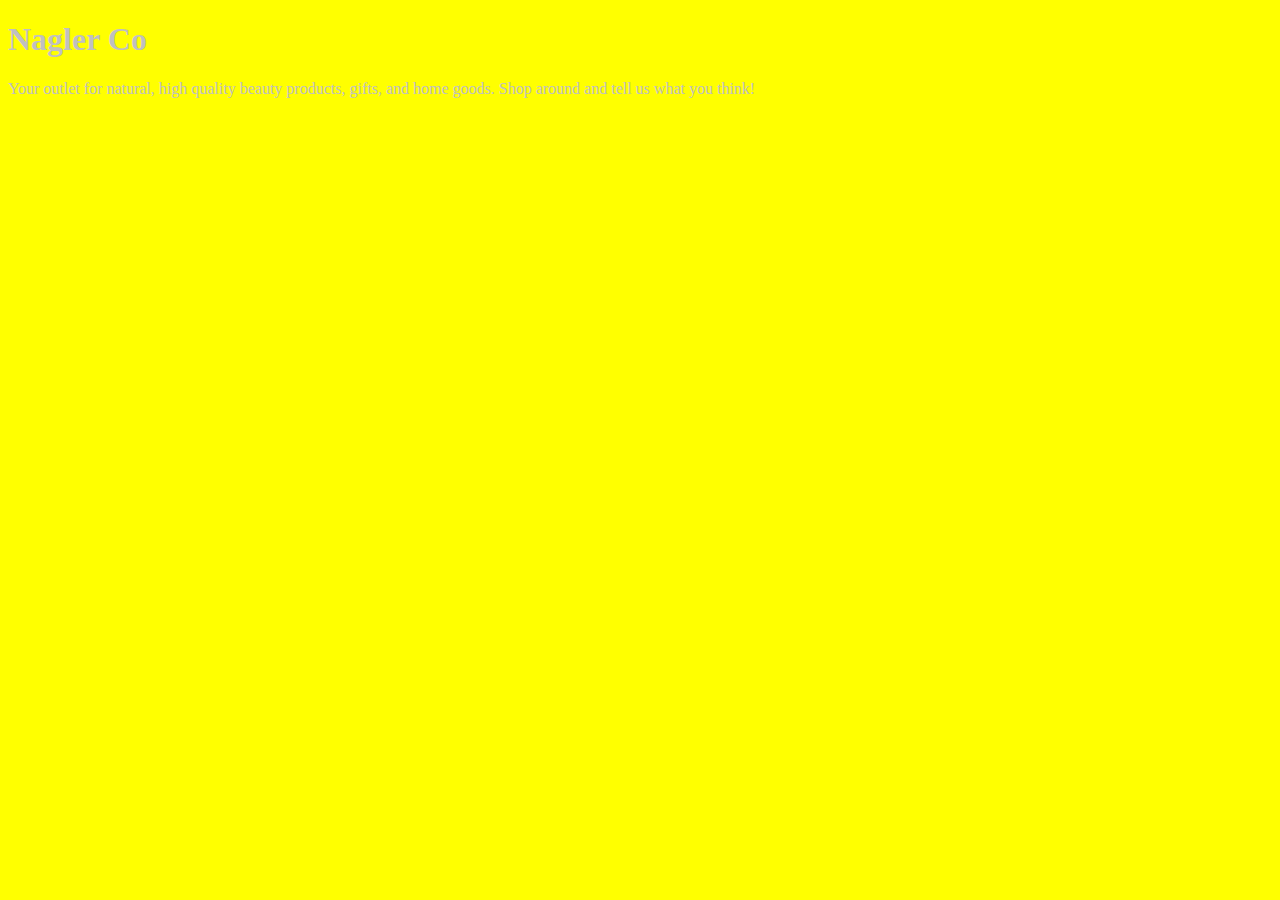
<file: unit_1/index.html>
<!DOCTYPE html>
<html>
<head>
	<title>Nagler Co</title>
	<link rel="stylesheet" type="text/css" href="css/style.css">
</head>
	<body>
		<h1>Nagler Co</h1>
		<p>Your outlet for natural, high quality beauty products, gifts, and home goods. Shop around and tell us what you think!
		</p>
	</body>
</html>
</file>
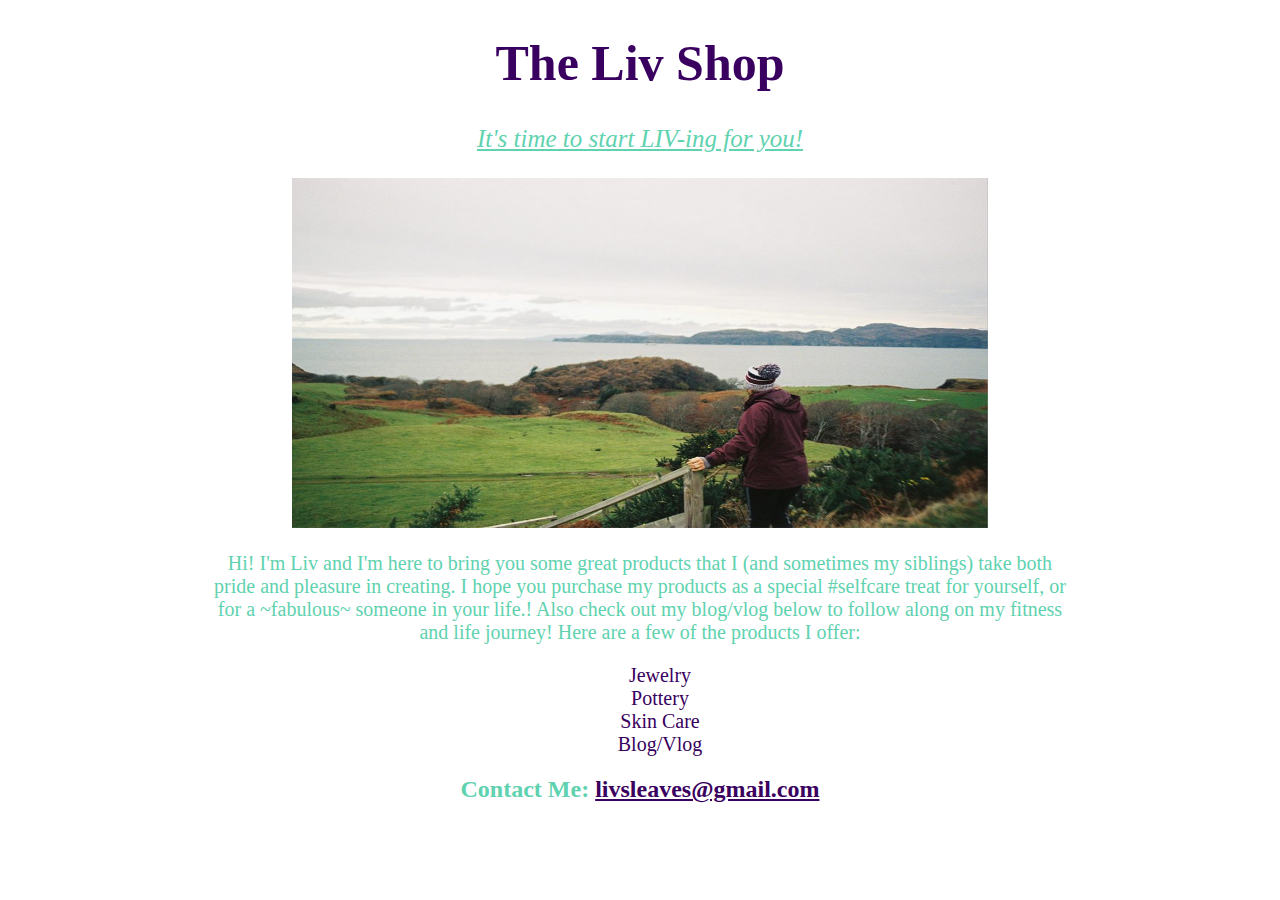
<file: unit_3/index.html>
<!DOCTYPE html>
<html>
<head>
	<title>The Liv Shop</title>
	<link rel="stylesheet" href="css/index.css">
</head>
<body>
	<h1>The Liv Shop</h1>
		<p id="slogan">It's time to start LIV-ing for you!</p>
		<img src="images/Isle_of_mull_overlook.jpg" alt="Isle of Mull">
		<p>Hi! I'm Liv and I'm here to bring you some great products that I (and sometimes my siblings) take both pride and pleasure in creating. I hope you purchase my products as a special #selfcare treat for yourself, or for a ~fabulous~ someone in your life.! Also check out my blog/vlog below to follow along on my fitness and life journey! 
		Here are a few of the products I offer:</p>
			<ul>
				<li>Jewelry</li>
				<li>Pottery</li>
				<li>Skin Care</li>
				<li>Blog/Vlog</li>
			</ul>

	<h2>Contact Me: <a href="mailto:livsleaves@gmail.com">livsleaves@gmail.com</a></h2>
</body>
</html>
</file>
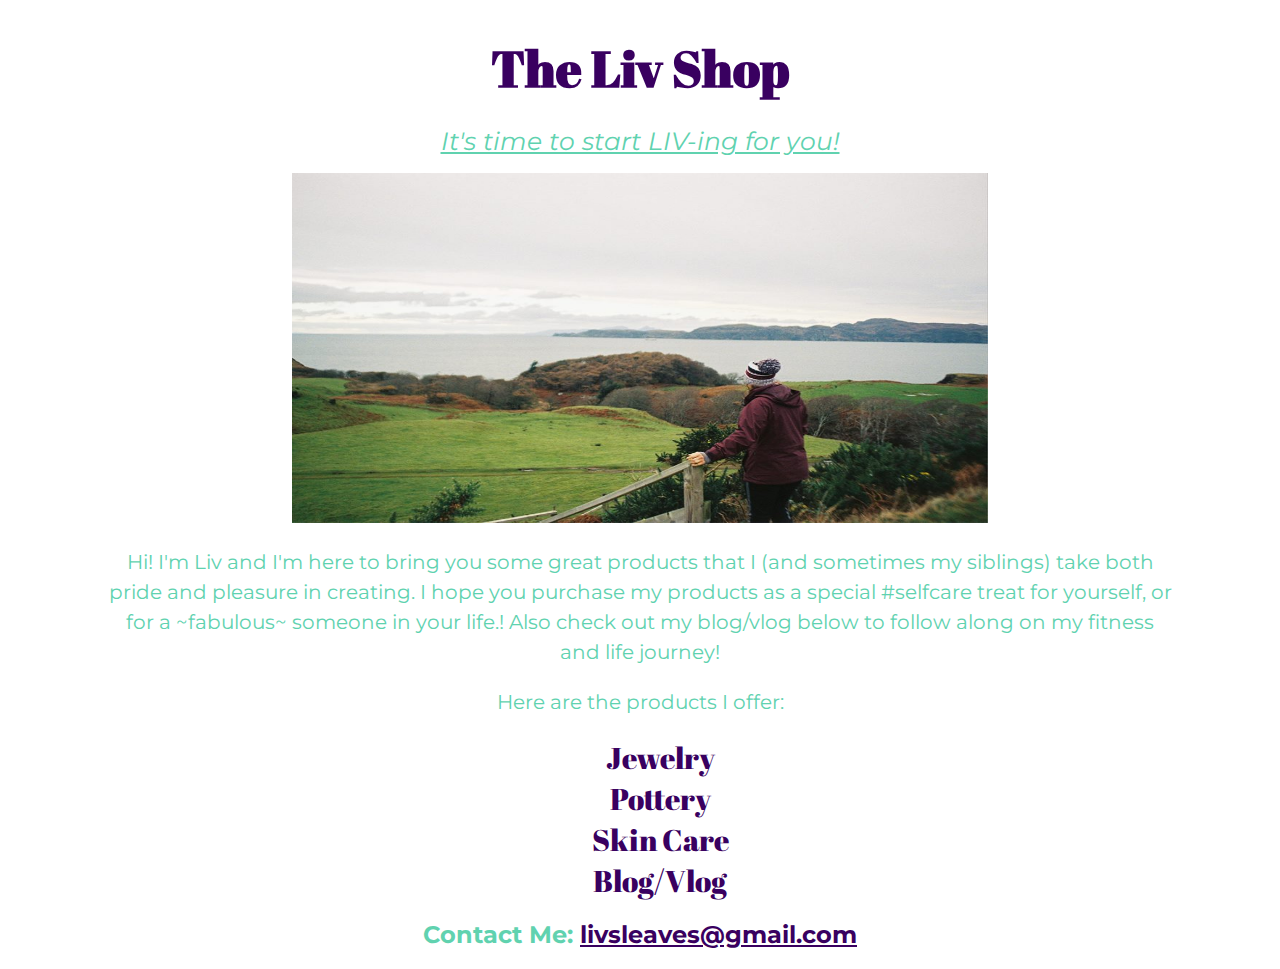
<file: unit_4/index.html>
<!DOCTYPE html>
<html>
<head>
	<title>The Liv Shop</title>
	<link rel="stylesheet" href="css/index.css">
</head>
<body>
	<h1>The Liv Shop</h1>
		<p id="slogan">It's time to start LIV-ing for you!</p>
		<img src="images/Isle_of_mull_overlook.jpg" alt="Isle of Mull">
		<p>Hi! I'm Liv and I'm here to bring you some great products that I (and sometimes my siblings) take both pride and pleasure in creating. I hope you purchase my products as a special #selfcare treat for yourself, or for a ~fabulous~ someone in your life.! Also check out my blog/vlog below to follow along on my fitness and life journey!</p>

		<p>Here are the products I offer:</p>
			<ul>
				<li>Jewelry</li>
				<li>Pottery</li>
				<li>Skin Care</li>
				<li>Blog/Vlog</li>
			</ul>

	<h2>Contact Me: <a href="mailto:livsleaves@gmail.com">livsleaves@gmail.com</a></h2>
</body>
</html>
</file>
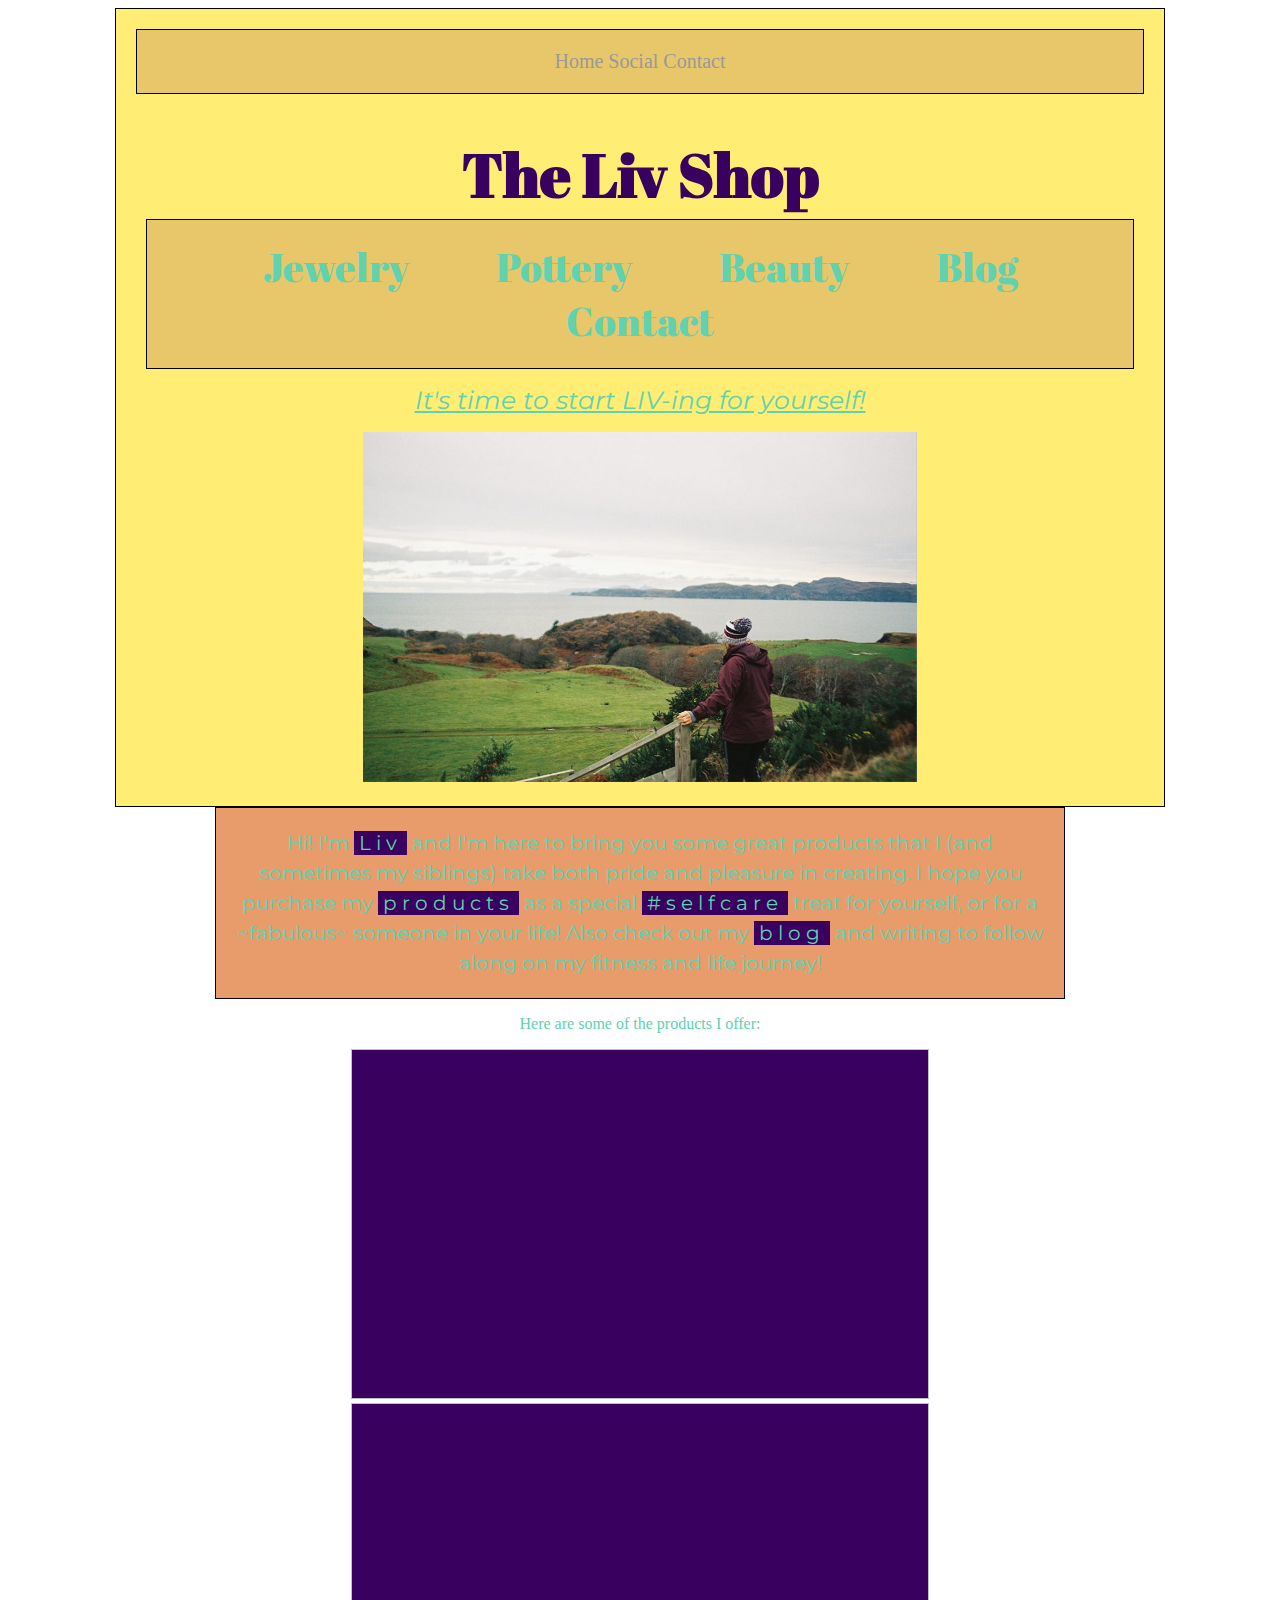
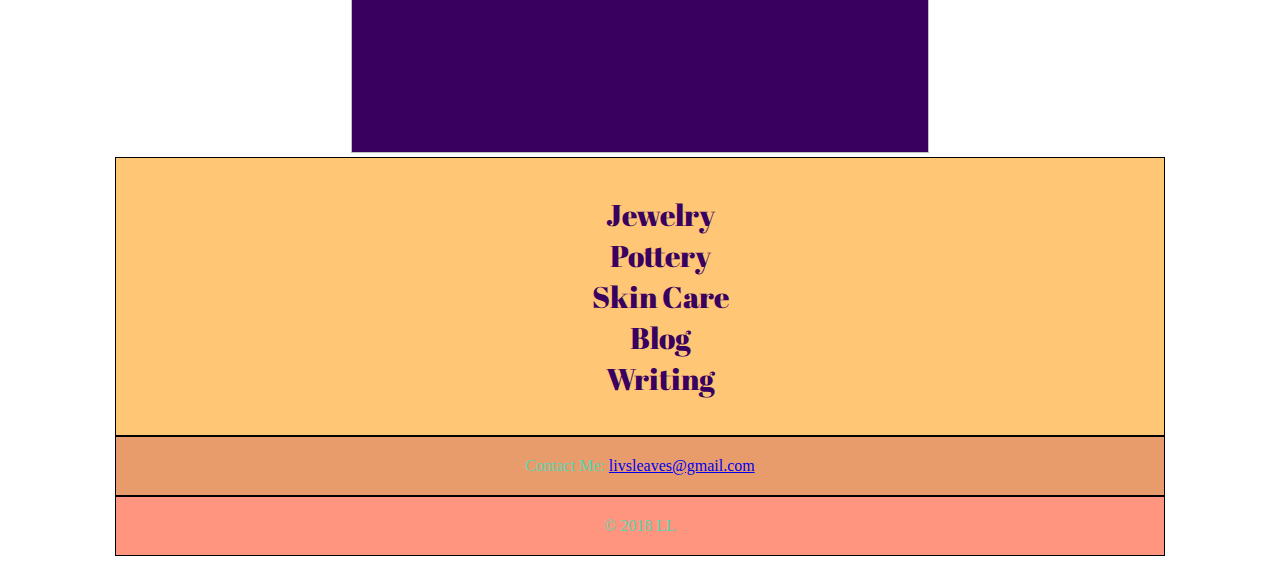
<file: unit_5/index.html>
<!DOCTYPE html>
<html>
<head>
	<title>The Liv Shop</title>
<link rel="stylesheet" href="css/index.css">
</head>

<div id="wrapper">
<body>
<header>
	<nav id="nav_one">Home Social Contact
	</nav>
	<h1>The Liv Shop</h1>
	<nav id="nav_two">
		Jewelry Pottery Beauty Blog Contact
	</nav>
	<p id="slogan">It's time to start LIV-ing for yourself!</p>
	<img src="images/Isle_of_mull_overlook.jpg" alt="Isle of Mull">
</header>

<main>
	<article id="greeting">Hi! I'm <span>Liv</span> and I'm here to bring you some great products that I (and sometimes my siblings) take both pride and pleasure in creating. I hope you purchase my <span>products</span> as a special <span>#selfcare</span> treat for yourself, or for a ~fabulous~ someone in your life! Also check out my <span>blog</span> and writing to follow along on my fitness and life journey!</article>
		
	<p>Here are some of the products I offer:</p>
	
	<article><div id="left-picture">
			<img></article>
	<article><div id="right-picture">
			<img></article>	
</main>

		
<aside>
	<ul>
				<li>Jewelry</li>
				<li>Pottery</li>
				<li>Skin Care</li>
				<li>Blog</li>
				<li>Writing</li>
			</ul>
</aside>
			

<div id="contact">
Contact Me: <a href="mailto:livsleaves@gmail.com">livsleaves@gmail.com</a>
</div>
	<footer>&copy; 2018 LL</footer>
</body>
</div>
</html>
</file>
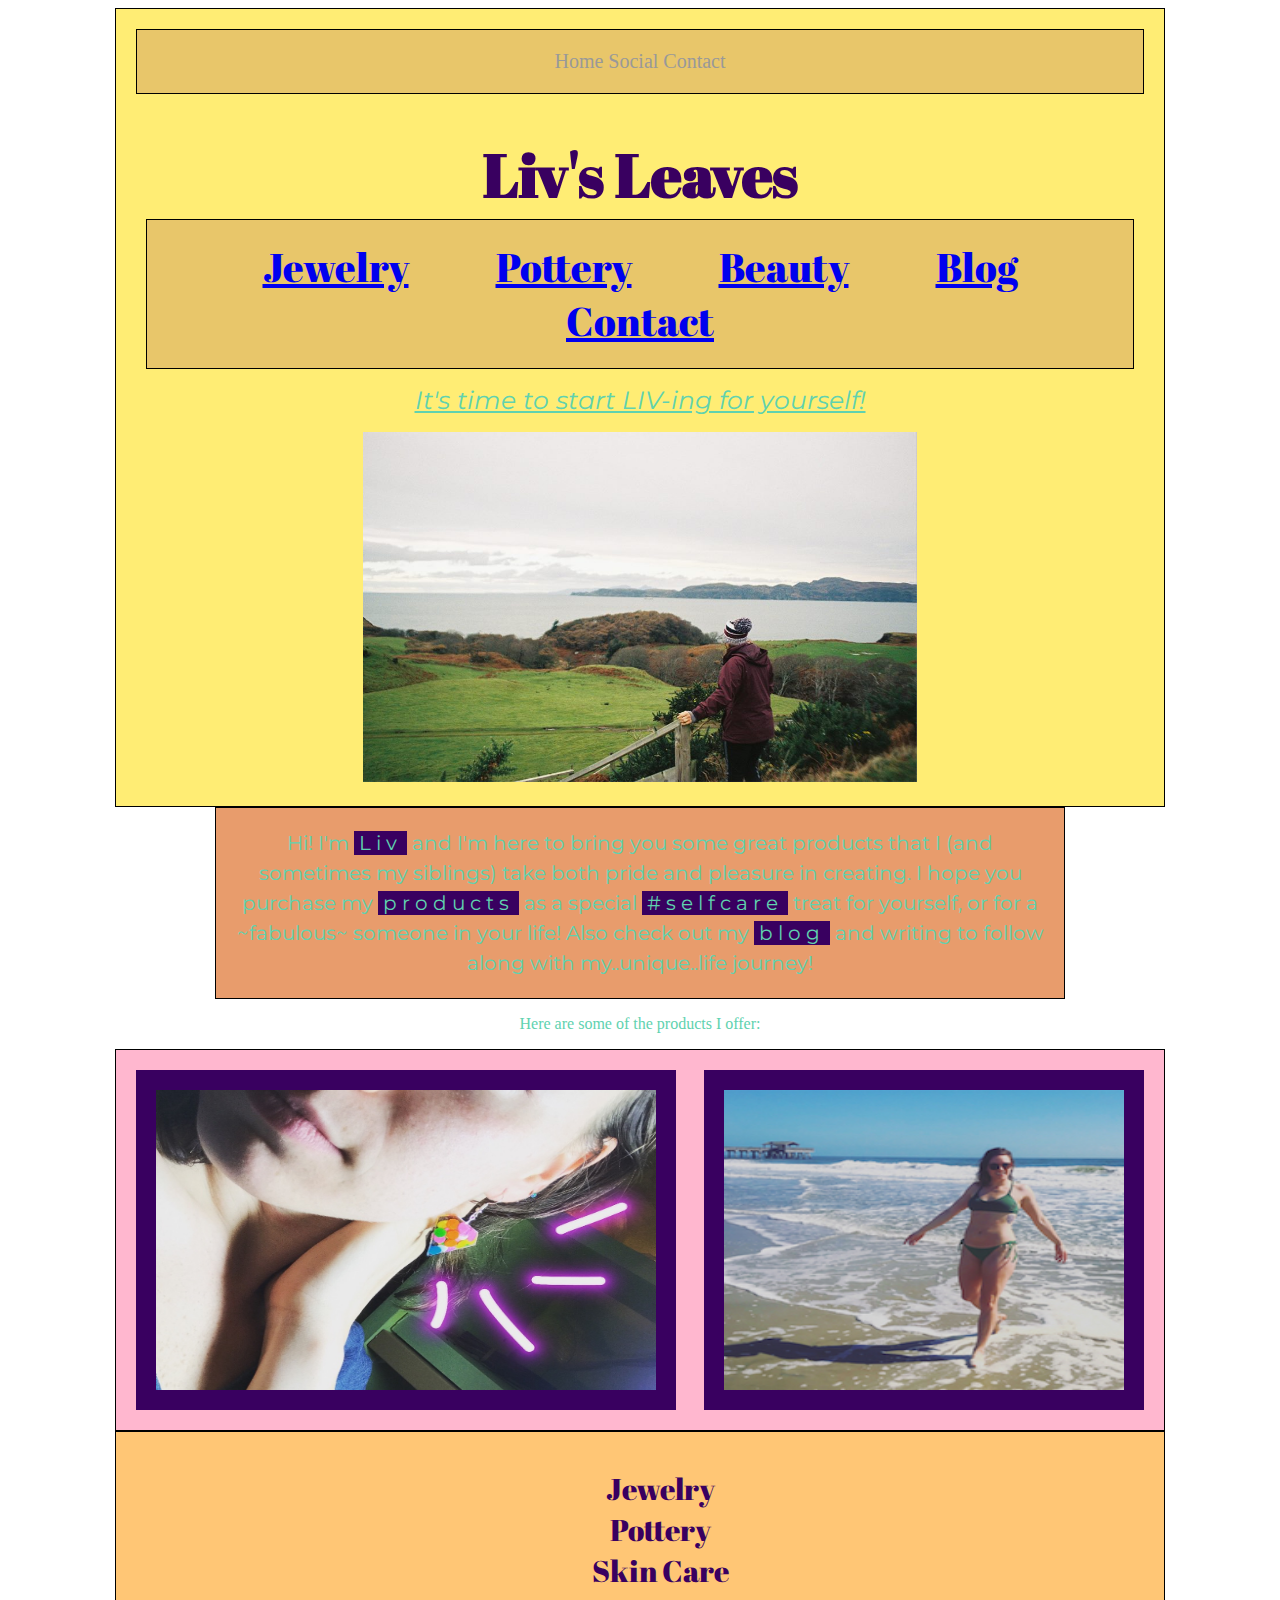
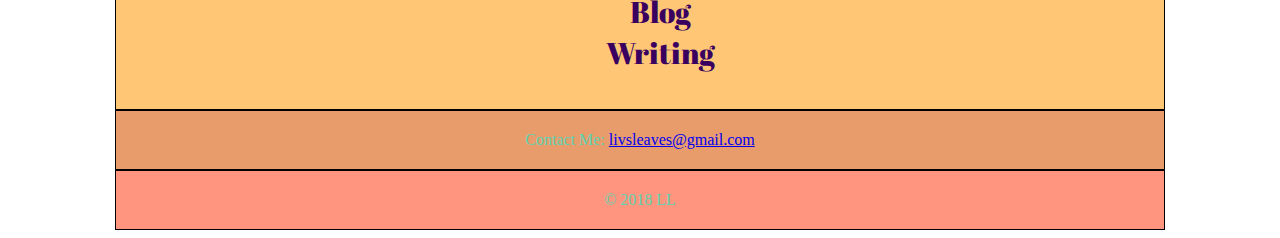
<file: unit_6/index.html>
<!DOCTYPE html>
<html>
<head>
	<title>Liv's Leaves</title>
<link rel="stylesheet" href="css/index.css">
<link rel="stylesheet" type="text/css" href="http://meyerweb.com/eric/tools/css/reset/">
</head>

<div id="wrapper">
<body>
<header>
	<nav id="nav_one">Home Social Contact
	</nav>
	<h1>Liv's Leaves</h1>
	<nav id="nav_two"><a href="jewelry.html">Jewelry</a> <a href="pottery.html">Pottery</a> <a href="beauty.html">Beauty</a> <a href="blog.html">Blog</a> <a href="contact.html">Contact</a>
	</nav>
	<p id="slogan">It's time to start LIV-ing for yourself!</p>
	<img src="images/Isle_of_mull_overlook.jpg" alt="Isle of Mull">
</header>

<main>
	<article id="greeting">Hi! I'm <span>Liv</span> and I'm here to bring you some great products that I (and sometimes my siblings) take both pride and pleasure in creating. I hope you purchase my <span>products</span> as a special <span>#selfcare</span> treat for yourself, or for a ~fabulous~ someone in your life! Also check out my <span>blog</span> and writing to follow along with my..unique..life journey!</article>
		
	<p>Here are some of the products I offer:</p>
</main>

<section id="two_column" class="clearfix">
	<article id="left">
		<img id="earrings" src="images/sprinkles.jpg">
		</article>
	<article id="right">
		<img id="liv_on_beach" src="images/liv_on_beach_500px.jpg">
		</article>	
</section>		
<aside>
	<ul>
				<li>Jewelry</li>
				<li>Pottery</li>
				<li>Skin Care</li>
				<li>Blog</li>
				<li>Writing</li>
			</ul>
</aside>
			

<div id="contact">
Contact Me: <a href="mailto:livsleaves@gmail.com">livsleaves@gmail.com</a>
</div>
	<footer>&copy; 2018 LL</footer>
</body>
</div>
</html>
</file>
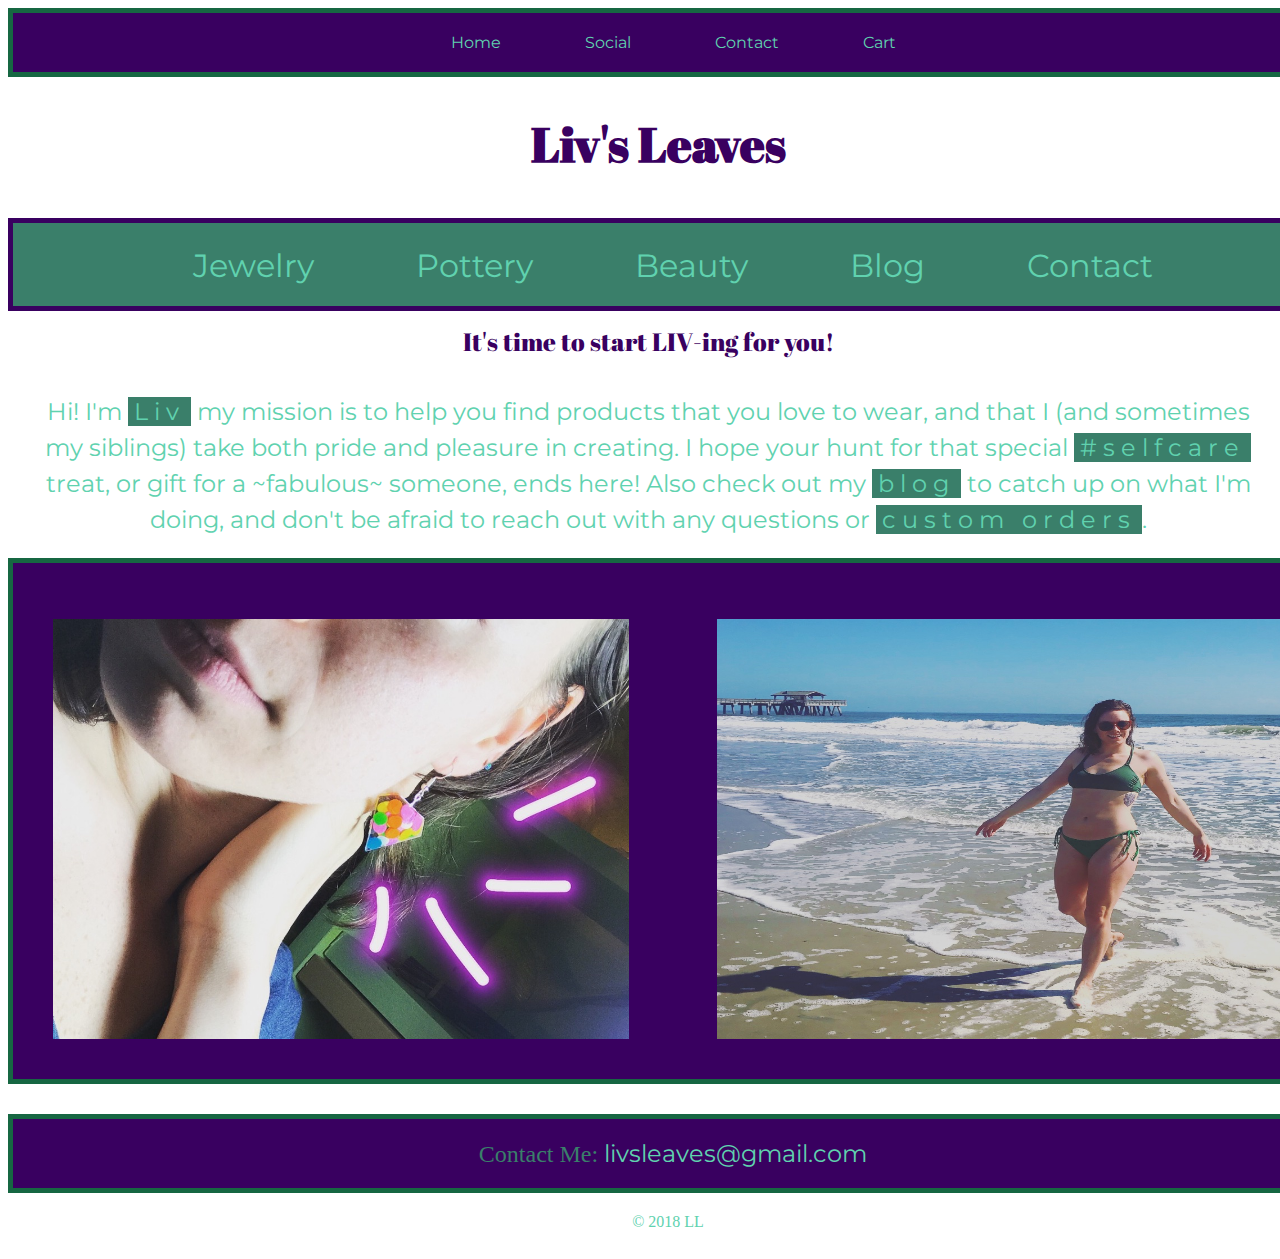
<file: unit_8/index.html>
<!DOCTYPE html>
<html>
<head>
	<title>Liv's Leaves</title>
<link rel="stylesheet" href="css/index.css">
<link rel="stylesheet" type="text/css" href="http://meyerweb.com/eric/tools/css/reset/">
<meta name="viewport" content="width+device-width, initial-scale=1">
</head>
<body>
<header>
	<nav id="nav_one"><a href="index.html">Home</a> <a href="https://www.instagram.com/livsleaves/">Social</a> <a href="contact.html">Contact</a> <a href="cart.html">Cart</a>
	</nav>
	<h1>Liv's Leaves</h1>
	<nav id="nav_two"><a href="jewelry.html">Jewelry</a> <a href="pottery.html">Pottery</a> <a href="beauty.html">Beauty</a> <a href="blog.html">Blog</a> <a href="contact.html">Contact</a>
	</nav>
	<p id="slogan">It's time to start LIV-ing for you!</p>
</header>

<main>
	<article id="greeting">Hi! I'm <span>Liv</span> my mission is to help you find products that you love to wear, and that I (and sometimes my siblings) take both pride and pleasure in creating. I hope your hunt for that special <span>#selfcare</span> treat, or gift for a ~fabulous~ someone, ends here! Also check out my <span>blog</span> to catch up on what I'm doing, and don't be afraid to reach out with any questions or <span>custom orders</span>.</article>
</main>

<section id="two_column" class="clearfix">
	<article id="left">
		<p>
		<a href="jewelry.html">
			<img src="images/sprinkles.jpg" alt="Sprinkle Earring" width="40%" display="inline-block" border="0" align="left">
		</a>
	</p>
		</article>
	<article id="right">
		<p>
		<a href="blog.html">
			<img src="images/liv_on_beach.jpg" alt="Beachy" width="40%" display="inline-block" border="0" align="right">
		</a>
	</p>
		</article>
		
</a>
</section>		

<div id="blank">
</div>	
<div id="contact">
Contact Me: <a href="mailto:livsleaves@gmail.com">livsleaves@gmail.com</a>
</div>
	<footer>&copy; 2018 LL</footer>
</body>
</html>
</file>
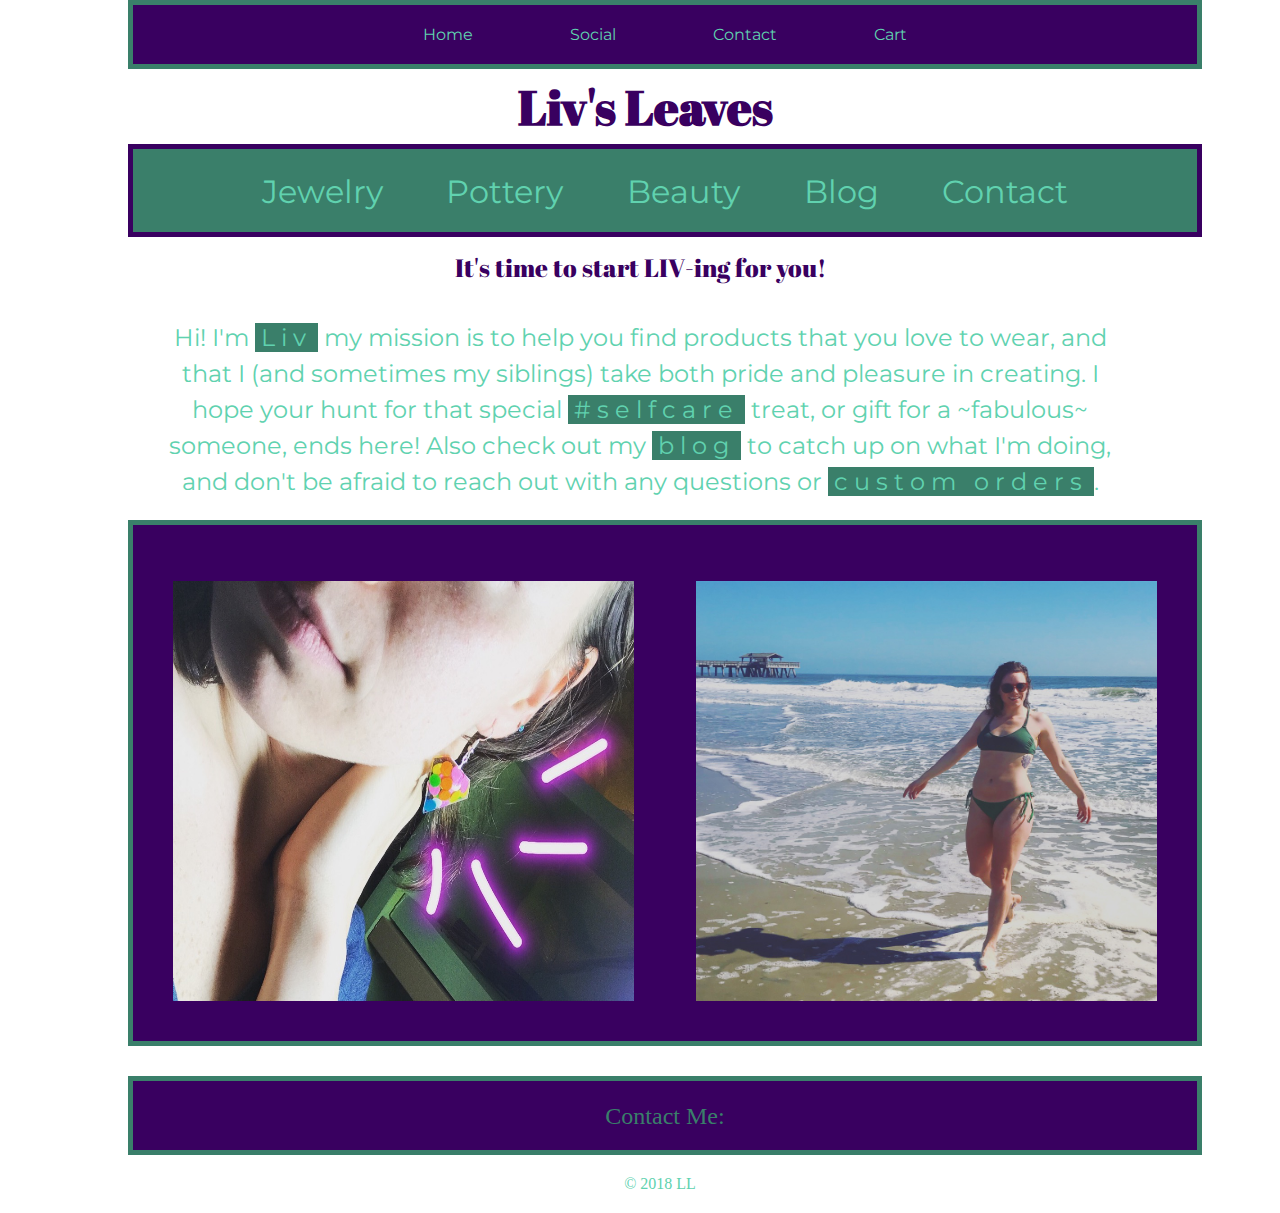
<file: unit_9/index.html>
<!DOCTYPE html>
<html>
<head>
	<title>Liv's Leaves</title>
<link rel="stylesheet" href="css/index.css">
<link rel="stylesheet" type="text/css" href="http://meyerweb.com/eric/tools/css/reset/">
<meta name="viewport" content="width+device-width, initial-scale=1">
</head>
<body>
<header>
	<nav id="nav_one"><a class="highlight" href="index.html">Home</a> <a ="highlight" href="https://www.instagram.com/">Social</a> <a class="highlight" href="contact.html">Contact</a> <a class="highlight" href="cart.html">Cart</a>
	</nav>
	<h1>Liv's Leaves</h1>
	<nav id="nav_two"><a href="jewelry.html">Jewelry</a> <a href="pottery.html">Pottery</a> <a href="beauty.html">Beauty</a> <a href="blog.html">Blog</a> <a href="contact.html">Contact</a>
	</nav>
	<p id="slogan">It's time to start LIV-ing for you!</p>
</header>

<main>
	<article id="greeting">Hi! I'm <span>Liv</span> my mission is to help you find products that you love to wear, and that I (and sometimes my siblings) take both pride and pleasure in creating. I hope your hunt for that special <span>#selfcare</span> treat, or gift for a ~fabulous~ someone, ends here! Also check out my <span>blog</span> to catch up on what I'm doing, and don't be afraid to reach out with any questions or <span>custom orders</span>.</article>
</main>

<section id="two_column" class="clearfix">
	<article id="left">
		<p>
		<a href="jewelry.html">
			<img src="images/sprinkles.jpg" alt="Sprinkle Earring" width="40%" display="inline-block" border="0" align="left">
		</a>
	</p>
		</article>
	<article id="right">
		<p>
		<a href="blog.html">
			<img src="images/liv_on_beach.jpg" alt="Beachy" width="40%" display="inline-block" border="0" align="right">
		</a>
	</p>
		</article>
		
</a>
</section>		

<div id="blank">
</div>	
<div id="contact">Contact Me:<a href="mailto:l"></a>
</div>
	<footer>&copy; 2018 LL</footer>
</body>
</html>
</file>
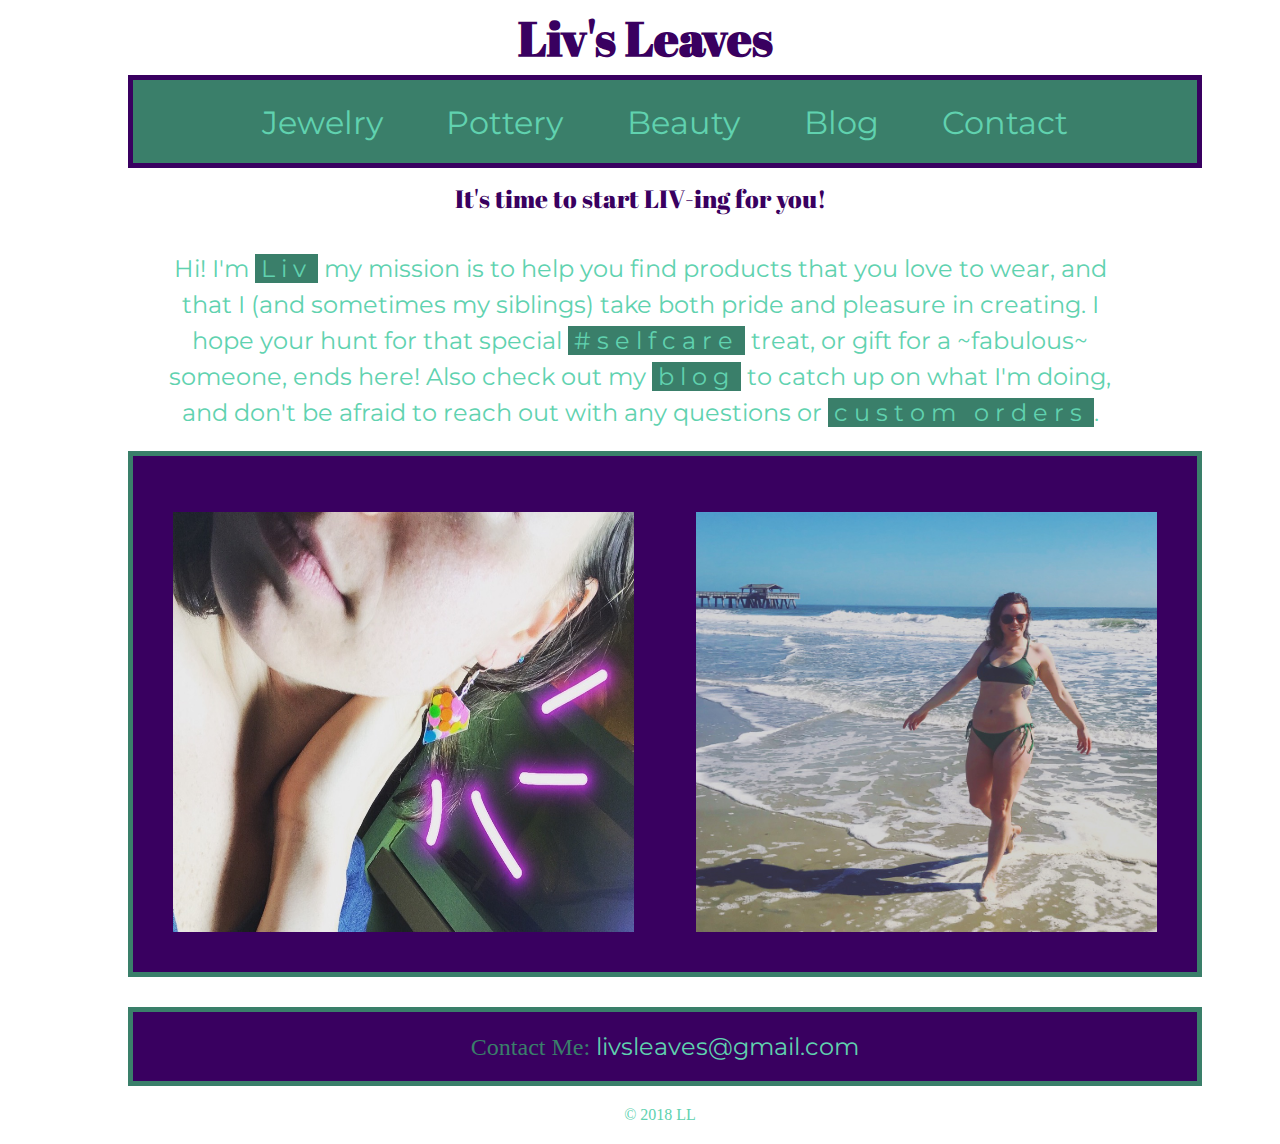
<file: unit_9/mobile_index.html>
<!DOCTYPE html>
<html>
<head>
	<title>Liv's Leaves</title>
<link rel="stylesheet" href="css/index.css">
<link rel="stylesheet" type="text/css" href="http://meyerweb.com/eric/tools/css/reset/">
<meta name="viewport" content="width+device-width, initial-scale=1">
</head>
<body>
<header>
	<h1>Liv's Leaves</h1>
	<nav id="nav_two"><a href="jewelry.html">Jewelry</a> <a href="pottery.html">Pottery</a> <a href="beauty.html">Beauty</a> <a href="blog.html">Blog</a> <a href="contact.html">Contact</a>
	</nav>
	<p id="slogan">It's time to start LIV-ing for you!</p>
</header>

<main>
	<article id="greeting">Hi! I'm <span>Liv</span> my mission is to help you find products that you love to wear, and that I (and sometimes my siblings) take both pride and pleasure in creating. I hope your hunt for that special <span>#selfcare</span> treat, or gift for a ~fabulous~ someone, ends here! Also check out my <span>blog</span> to catch up on what I'm doing, and don't be afraid to reach out with any questions or <span>custom orders</span>.</article>
</main>

<section id="two_column" class="clearfix">
	<article id="left">
		<p>
		<a href="jewelry.html">
			<img src="images/sprinkles.jpg" alt="Sprinkle Earring" width="40%" display="inline-block" border="0" align="left">
		</a>
	</p>
		</article>
	<article id="right">
		<p>
		<a href="blog.html">
			<img src="images/liv_on_beach.jpg" alt="Beachy" width="40%" display="inline-block" border="0" align="right">
		</a>
	</p>
		</article>
		
</a>
</section>		

<div id="blank">
</div>	
<div id="contact">
Contact Me: <a href="mailto:livsleaves@gmail.com">livsleaves@gmail.com</a>
</div>
	<footer>&copy; 2018 LL</footer>
</body>
</html>
</file>
<file: unit_1/css/style.css>
body {background-color: yellow;
}

h1, p {color: silver;
}
</file>
<file: unit_3/css/index.css>
body {
	color: #60D2AF;
	text-align: center;
}
h1 {
	color: #390060;
	text-align: center;
	font-size: 50px;
}
a {
	color: #390060;
}
p {
	margin-right: 200px;
	margin-left: 200px;
	font-size: 20px;
}
ul {
	list-style-type: none;
}
li {
	font-size: 20px;
	color: #390060;
}
img {
	height: 350px;
	width: 55%;
	background-color: #390060;
}
#slogan {
	font-style: italic;
	text-decoration: underline;
	font-size: 25px;
}
</file>
<file: unit_4/css/index.css>
@import url('https://fonts.googleapis.com/css?family=Abril+Fatface');
@import url('https://fonts.googleapis.com/css?family=Montserrat');

body {
	color: #60D2AF;
	text-align: center;
}
h1 {
	color: #390060;
	text-align: center;
	font-size: 50px;
	font-family: 'Abril Fatface', cursive;
}
h2 {
	font-family: 'Montserrat', sans-serif;
}
a {
	color: #390060;
	font-family: 'Montserrat', sans-serif;
}
p {
	text-align: center;
	margin-right: 100px;
	margin-left: 100px;
	font-size: 20px;
	font-family: 'Montserrat', sans-serif;
	line-height: 1.5em;
}
ul {
	text-align: center;
	list-style-type: none;
	font-family: 'Abril Fatface', cursive;
}
li {
	font-size: 30px;
	color: #390060;

}
img {
	height: 350px;
	width: 55%;
	background-color: #390060;
}
#slogan {
	font-style: italic;
	font-family: 'Montserrat', sans-serif;
	text-decoration: underline;
	font-size: 25px;
	line-height: .5em;
}
</file>
<file: unit_5/css/index.css>
@import url('https://fonts.googleapis.com/css?family=Abril+Fatface');
@import url('https://fonts.googleapis.com/css?family=Montserrat');

header {
	background-color: #FFED74;
	border: 1px black solid;
	padding: 20px;
}
main {

}
#nav_one {
	background: #e8C66A;
	color: #999999;
	font-size: 20px;
	border: 5px #166742 solid;
	border: 1px black solid;
	padding: 20px;
}
h1 {
	color: #390060;
	text-align: center;
	font-size: 60px;
	font-family: 'Abril Fatface', cursive;
	margin-bottom: -5px;
	/*how do i get the items to sit closer together? with margins or padding?*/
}
#nav_two {
	background: #e8C66A;
	font-size: 40px;
	margin: 10px;
	padding: 1em;
	border: 5px #390060 solid;
	text-align: center;
	font-family: 'Abril Fatface', cursive;
	font-size: 40px;
	word-spacing: 2em;
	padding: 4px 6px;
	border: 1px black solid;
	padding: 20px;
}
footer {
	background-color: #FF957E;
	text-align: center;
	padding: 1em 0;
	border: 1px black solid;
	padding: 20px;
}
h3 {
	color: #390060;
	font-family: 'Montserrat', cursive;
}
body {
	color: #60D2AF;
	text-align: center;
}

#greeting {
	border: 1px black solid;
	padding: 20px;
	background-color: #E89c6c;
	text-align: center;
	margin-right: 100px;
	margin-left: 100px;
	font-size: 20px;
	font-family: 'Montserrat', sans-serif;
	line-height: 1.5em;
}

#contact {
	background-color: #E89c6C;
	border: 1px black solid;
	padding: 20px;
	text-align: center;
	font-family: 'Montserrat;' sans-serif;

}
}
a {
	color: #390060;
	font-family: 'Montserrat', sans-serif;
}
aside {
	border: 1px black solid;
	padding: 20px;
	background-color: #FFC675;
	text-align: left;
}
span {
	background-color: #390060;
	letter-spacing: .25em;
	padding: 0 .25em;
}

ul {
	text-align: center;
	list-style-type: none;
	font-family: 'Abril Fatface', cursive;
}
li {
	font-size: 30px;
	color: #390060;

}
img {
	height: 350px;
	width: 55%;
	background-color: #390060;
}
#slogan {
	font-style: italic;
	font-family: 'Montserrat', sans-serif;
	text-decoration: underline;
	font-size: 25px;
	line-height: .5em;
}
#left-picture {
	align-content: left;

}
#right-picture {
	align-content: right;

}
#wrapper {
	width: 1050px;
	margin: 0 auto;
}
</file>
<file: unit_6/css/index.css>
@import url('https://fonts.googleapis.com/css?family=Abril+Fatface');
@import url('https://fonts.googleapis.com/css?family=Montserrat');

header {
	background-color: #FFED74;
	border: 1px black solid;
	padding: 20px;
}
main {

}
#nav_one {
	background: #e8C66A;
	color: #999999;
	font-size: 20px;
	border: 5px #166742 solid;
	border: 1px black solid;
	padding: 20px;
}
h1 {
	color: #390060;
	text-align: center;
	font-size: 60px;
	font-family: 'Abril Fatface', cursive;
	margin-bottom: -5px;
	/*how do i get the items to sit closer together? with margins or padding?*/
}
#nav_two {
	text-decoration-color: #60D2AF;
	background: #e8C66A;
	font-size: 35px;
	margin: 10px;
	padding: 1em;
	border: 5px #390060 solid;
	text-align: center;
	font-family: 'Abril Fatface', cursive;
	font-size: 40px;
	word-spacing: 2em;
	padding: 4px 6px;
	border: 1px black solid;
	padding: 20px;
}
footer {
	background-color: #FF957E;
	text-align: center;
	padding: 1em 0;
	border: 1px black solid;
	padding: 20px;
}
h3 {
	color: #390060;
	font-family: 'Montserrat', cursive;
}
body {
	color: #60D2AF;
	text-align: center;
}

#greeting {
	border: 1px black solid;
	padding: 20px;
	background-color: #E89c6c;
	text-align: center;
	margin-right: 100px;
	margin-left: 100px;
	font-size: 20px;
	font-family: 'Montserrat', sans-serif;
	line-height: 1.5em;
}

#contact {
	background-color: #E89c6C;
	border: 1px black solid;
	padding: 20px;
	text-align: center;
	font-family: 'Montserrat;' sans-serif;

}
}
a {
	color: ##60D2AF;
	font-family: 'Montserrat', sans-serif;
}
aside {
	border: 1px black solid;
	padding: 20px;
	background-color: #FFC675;
	text-align: left;
}
span {
	background-color: #390060;
	letter-spacing: .25em;
	padding: 0 .25em;
}


img {
	height: 350px;
	width: 55%;
	background-color: #390060;
}
#slogan {
	font-style: italic;
	font-family: 'Montserrat', sans-serif;
	text-decoration: underline;
	font-size: 25px;
	line-height: .5em;
}
#two_column {
	background-color: #FFB7CF;
	border: 1px black solid;
	padding: 20px;
}
#left {
	background-color: none;
	padding: 20 20 20 20;
	float: left;
	width: 45%;

}
#right {
	background-color: none;
	float: right;
	padding: 20 20 20 20;
	width: 45%;
}
#earrings {
	float: left;
	padding: 20px;
	height: 300px;
	width: 500px;

}
#liv_on_beach {
	padding: 20px;
	float: right;
	height: 300px;
	width: 400px;

}
#wrapper {
	width: 1050px;
	margin: 0 auto;
}
.clearfix::after {
	visibility: hidden;
	display: block;
	font-size: 0;
	content: "";
	clear: both;
	height: 0;
}
ul {
	text-align: center;
	list-style-type: none;
	font-family: 'Abril Fatface', cursive;
}
li {
	font-size: 30px;
	color: #390060;

}
</file>
<file: unit_8/css/index.css>
@import url('https://fonts.googleapis.com/css?family=Abril+Fatface');
@import url('https://fonts.googleapis.com/css?family=Montserrat');

body {
	color: #60D2AF;
	content: center;
	width: 100%;
	font-size: 16px;
}

header {
	background-color: none;
	width: 100%;
	margin: auto;
}
#nav_one {
	background: #390060;
	color: #3A7F6A;
	font-size: 1em;
	font-family: 'Montserrat', sans-serif;
	border: 5px #166742 solid;
	padding: 20px;
	width: 100%;
	margin: 0 auto;
	word-spacing: 5em;
	text-align: center;}
h1 {
	color: #390060;
	text-align: center;
	font-size: 3em;
	font-family: 'Abril Fatface', cursive;
	padding: 10px;
	width: 100%;
	margin-top: .5em;
}
#nav_two {
	color: #60D2AF;
	background: #3A7F6A;
	font-size: 2em;
	border: 5px #390060 solid;
	text-align: center;
	font-family: 'Abril Fatface', cursive;
	word-spacing: 3em;
	padding: 20px;
	width: 100%;
}

nav a {
	color: #60D2AF;
	text-decoration: none;
}
#slogan {
	color: #390060;
	font-family: 'Abril Fatface', cursive;
	font-size: 25px;
	line-height: .5em;
	text-transform: bold;
	text-align: center;

}

#greeting {
	padding: 20px;
	text-align: center;
	font-size: 1.5em;
	font-family: 'Montserrat', sans-serif;
	line-height: 1.5em;
}


aside {
	padding: 20px;
	text-align: center;
	width: 100%;
	clear: both;
}
#contact {
	font-family: 'Montserrat;' sans-serif;
	width: 100%;
	background: #390060;
	color: #3A7F6A;
	font-size: 1.5em;
	border: 5px #166742 solid;
	padding: 20px;
	width: 100%;
	margin: 0 auto;
	text-align: center;
}
footer {
	background-color: none;
	text-align: center;
	padding: 1em 0;
	padding: 20px;
	width: 100%;
}

a {
	color: #60D2AF;
	font-family: 'Montserrat', sans-serif;
	text-decoration: none;
}

span {
	background-color: #3A7F6A;
	letter-spacing: .25em;
	padding: 0 .25em;
	color: 
}


#two_column {
	background-color: #390060;
	padding: 20px;
	width: 100%;
	display: inline-block;
	border: 5px #166742 solid;
}
#left img {
	display: inline-block;
	float: left;
	padding: 20px;
	width: 45%;
	height: 420px;

}
#right img {
	display: inline-block;
	float: right;
	padding: 20px;
	width: 45%;
	height: 420px;
}

.clearfix::after {
	visibility: hidden;
	display: inline-block;
	font-size: 0;
	content: "";
	clear: both;
	height: 5em;
}
ul {
	text-align: center;
	list-style-type: none;
	font-family: 'Abril Fatface', cursive;
}
li {
	font-size: 30px;
	color: #390060;

}
#blank {
	height: 30px;
	width: 100%;
}
@media only screen and (max-width: 550px) {
	#slogan {
	font-size: 15px;
}
	body {
		font-size: 16px;
	}
	#left img, #right img {
		width: 30%;
	}
}
@media only screen and (max-width: 768px) {
	nav a {
		display: block;
		text-align: center;
		margin: 0;
	}
	#nav_one {
		display: block;
		text-align: center;
		margin: 0;
		padding: .5em;
	}
}
</file>
<file: unit_9/css/index.css>
@import url('https://fonts.googleapis.com/css?family=Abril+Fatface');
@import url('https://fonts.googleapis.com/css?family=Montserrat');

body {
	color: #60D2AF;
	align-content: center;
	width: 80%;
	font-size: 16px;
	margin: 0 auto;
}
header {
	background-color: none;
	width: 100%;
	margin: 0 auto;
	text-align: center;
	margin: 0 auto;
}
#nav_one {
	background: #390060;
	color: #3A7F6A;
	font-size: 1em;
	font-family: 'Montserrat', sans-serif;
	border: 5px #3A7F6A solid;
	padding: 20px;
	width: 100%;
	margin: 0 auto;
	word-spacing: 5em;
	text-align: center;
}
.highlight: hover {
	color: black;
}
h1 {
	color: #390060;
	text-align: center;
	font-size: 3em;
	font-family: 'Abril Fatface', cursive;
	padding: 5px;
	width: 100%;
	margin: 0 auto;
}
#nav_two {
	color: #60D2AF;
	background: #3A7F6A;
	font-size: 2em;
	border: 5px #390060 solid;
	text-align: center;
	font-family: 'Abril Fatface', cursive;
	word-spacing: 1em;
	padding: 20px;
	width: 100%;
}
nav a {
	color: #60D2AF;
	text-decoration: none;
	padding: .4em;
}
#slogan {
	color: #390060;
	font-family: 'Abril Fatface', cursive;
	font-size: 25px;
	line-height: .5em;
	text-transform: bold;
	text-align: center;
}
#greeting {
	padding: 20px;
	text-align: center;
	font-size: 1.5em;
	font-family: 'Montserrat', sans-serif;
	line-height: 1.5em;
}
aside {
	padding: 20px;
	text-align: center;
	width: 100%;
	clear: both;
}
#contact {
	font-family: 'Montserrat;' sans-serif;
	width: 100%;
	background: #390060;
	color: #3A7F6A;
	font-size: 1.5em;
	border: 5px #3A7F6A solid;
	padding: 20px;
	width: 100%;
	margin: 0 auto;
	text-align: center;
}
footer {
	background-color: none;
	text-align: center;
	padding: 1em 0;
	padding: 20px;
	width: 100%;
}

a {
	color: #60D2AF;
	font-family: 'Montserrat', sans-serif;
	text-decoration: none;
}

span {
	background-color: #3A7F6A;
	letter-spacing: .25em;
	padding: 0 .25em;
	color: 
}


#two_column {
	background-color: #390060;
	padding: 20px;
	width: 100%;
	display: inline-block;
	border: 5px #3A7F6A solid;
}
#left img {
	display: inline-block;
	float: left;
	padding: 20px;
	width: 45%;
	height: 420px;

}
#right img {
	display: inline-block;
	float: right;
	padding: 20px;
	width: 45%;
	height: 420px;
}

.clearfix::after {
	visibility: hidden;
	display: inline-block;
	font-size: 0;
	content: "";
	clear: both;
	height: 5em;
}
ul {
	text-align: center;
	list-style-type: none;
	font-family: 'Abril Fatface', cursive;
}
li {
	font-size: 30px;
	color: #390060;

}
#blank {
	height: 30px;
	width: 100%;
}
@media only screen and (max-width: 500px) {
	#slogan {
	font-size: 15px;
}
	body {
		font-size: 16px;
		margin: auto;
		width: 100%
	}
	#left img, #right img {
		width: 30%;
	}

}
@media only screen and (max-width: 768px) {
	nav a {
		display: block;
		text-align: center;
		margin: 0;
	}
	#nav_one {
		display: block;
		text-align: center;
		margin: 0;
		padding: .5em;
	}
}
</file>
